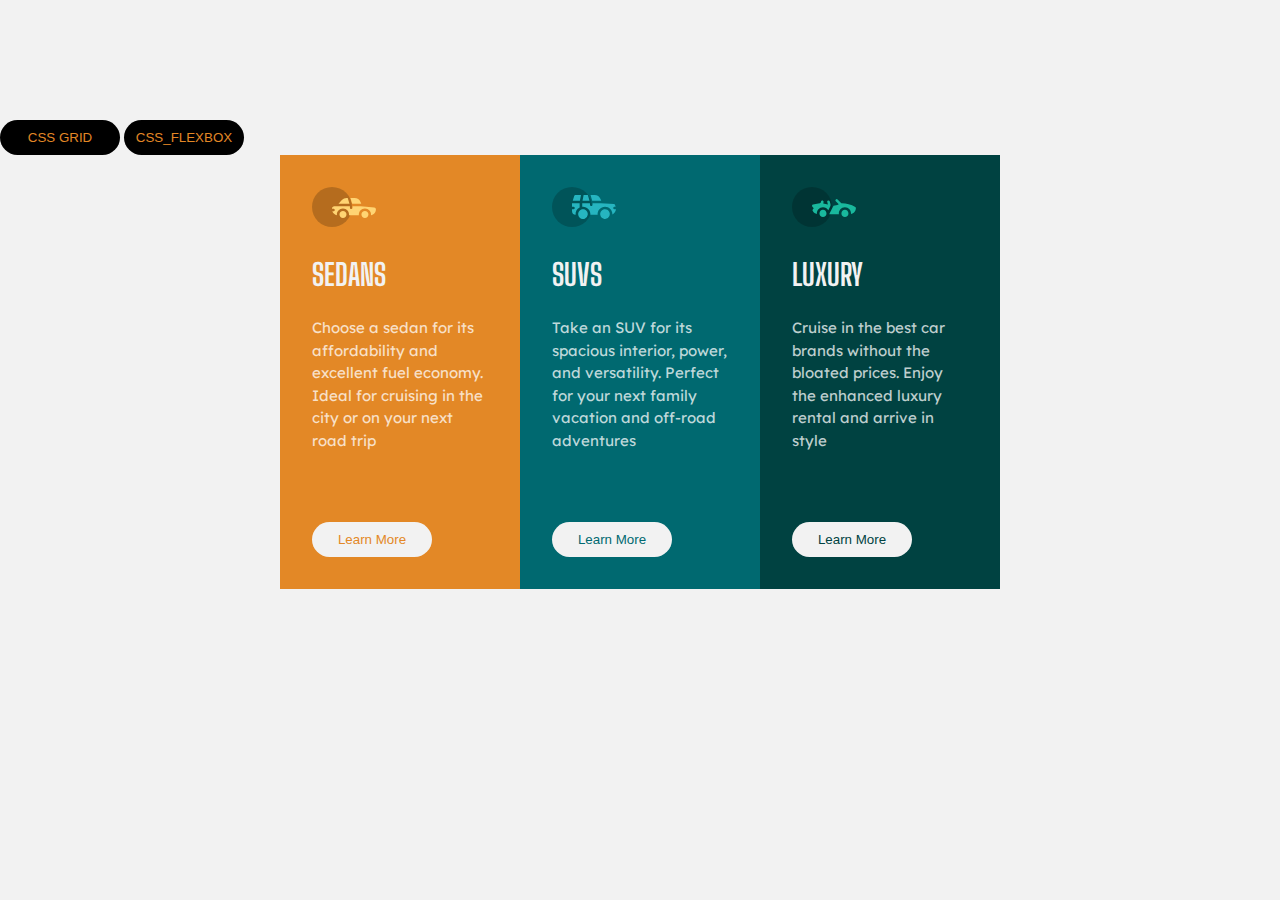
<file: index.html>
<!DOCTYPE html>
<html lang="en">

<head>
    <meta charset="UTF-8" />
    <meta http-equiv="X-UA-Compatible" content="IE=edge" />
    <meta name="viewport" content="width=device-width, initial-scale=1.0" />
    <title>FLEXBOX</title>
</head>
<link rel="preconnect" href="https://fonts.googleapis.com" />
<link rel="preconnect" href="https://fonts.gstatic.com" crossorigin />
<link href="https://fonts.googleapis.com/css2?family=Big+Shoulders+Display:wght@700&family=Lexend+Deca&display=swap" rel="stylesheet" />
<link rel="stylesheet" href="style.css" />
<link rel="shortcut icon" href="favicon-32x32.png" type="image/x-icon" />

<body>
    <div class="headrests"><button><a href="grid.html">CSS GRID</a></button>
        <button><a href="index.html">CSS_FLEXBOX</a></button>
    </div>
    <main>
        <div class="sedan">
            <img src="icon-sedans.svg" alt="my sedan" />
            <h3>SEDANS</h3>
            <p>
                Choose a sedan for its affordability and excellent fuel economy. Ideal for cruising in the city or on your next road trip
            </p>
            <button>Learn More</button>
        </div>
        <div class="suv">
            <img src="icon-suvs.svg" alt="my suv icon-sedans" />
            <h3>SUVS</h3>
            <p>
                Take an SUV for its spacious interior, power, and versatility. Perfect for your next family vacation and off-road adventures
            </p>
            <button>Learn More</button>
        </div>
        <div class="luxury">
            <img src="icon-luxury.svg" alt="my luxury car" />
            <h3>LUXURY</h3>
            <p>
                Cruise in the best car brands without the bloated prices. Enjoy the enhanced luxury rental and arrive in style
            </p>
            <button>Learn More</button>
        </div>
    </main>
</body>

</html>
</file>
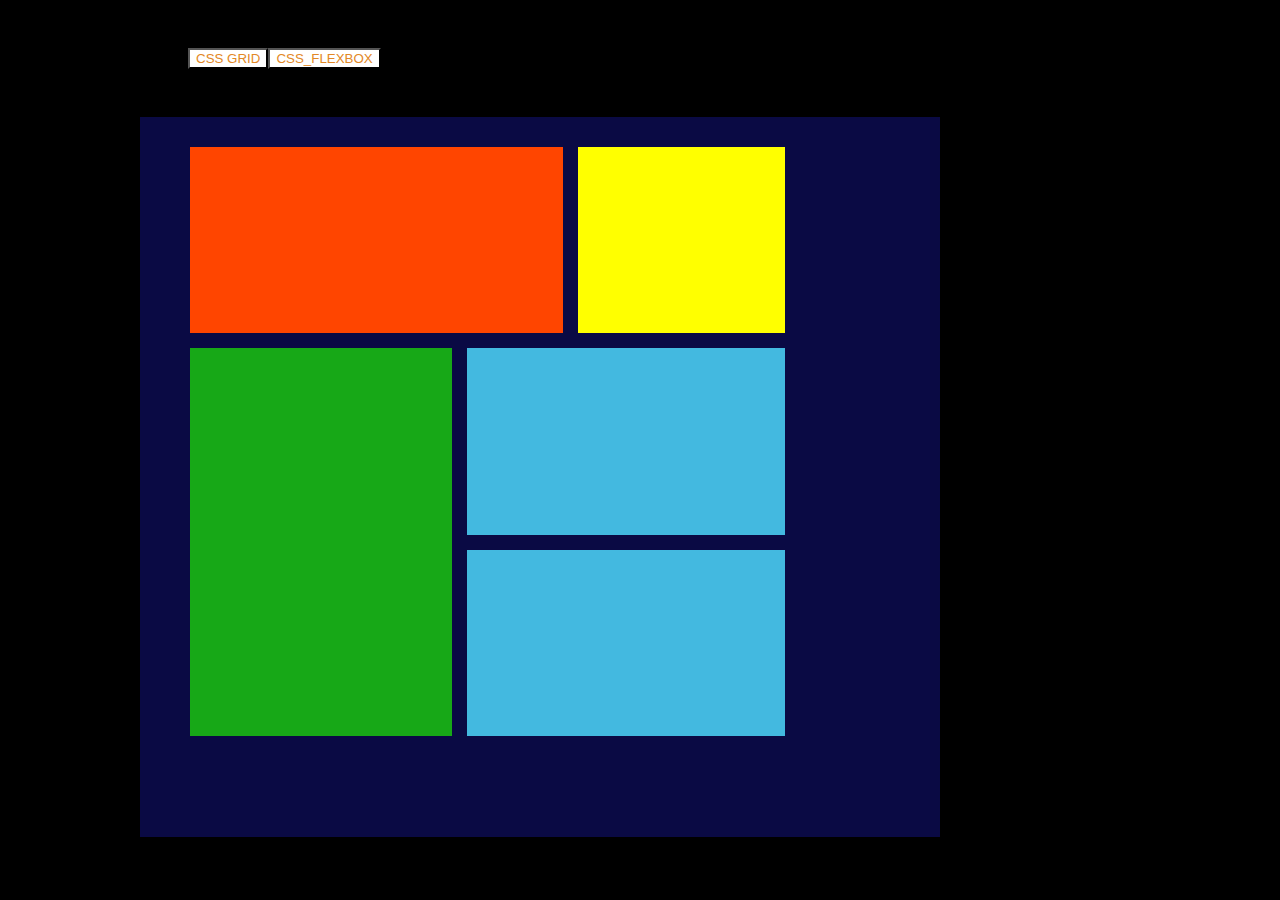
<file: grid.html>
<!DOCTYPE html>
<html lang="en">

<head>
    <meta charset="UTF-8">
    <meta http-equiv="X-UA-Compatible" content="IE=edge">
    <meta name="viewport" content="width=device-width, initial-scale=1.0">
    <title>CSS GRID</title>
    <link rel="shortcut icon" href="favicon-32x32.png" type="image/x-icon">
</head>
<link rel="stylesheet" href="grid.css">

<body>
    <div class="headrests"><button><a href="grid.html">CSS GRID</a></button>
        <button><a href="index.html">CSS_FLEXBOX</a></button>
    </div>
    <main>
        <div class="box1">

        </div>
        <div class="box2">

        </div>
        <div class="box3">

        </div>
        <div class="box4">

        </div>
        <div class="box5">

        </div>
    </main>
</body>

</html>
</file>
<file: style.css>
* {
    box-sizing: border-box;
    margin: auto;
}

body h3 {
    font-family: 'Big Shoulders Display', cursive;
    font-size: 30px;
}

body p {
    font-family: 'Lexend Deca', sans-serif;
}

body {
    background-color: hsl(0, 0%, 95%);
    max-width: 1440px;
    margin: auto;
    padding-top: 50px;
    justify-content: center;
    align-items: center;
}

.headrests {
    box-sizing: border-box;
}

.headrests button {
    background-color: black;
}

.headrests a {
    text-decoration: none;
    color: hsl(31, 77%, 52%);
}

main {
    display: flex;
    margin: auto;
    max-width: 720px;
}

.sedan {
    width: 100%;
}

.suv {
    width: 100%;
}

.luxury {
    width: 100%;
}

img {
    margin-bottom: 25px;
}

h3 {
    font-family: "big shoulder display" cursive;
    font-weight: 700;
    color: hsl(0, 0%, 95%);
    margin-bottom: 25px;
}

p {
    font-family: "lexend Deca" sans-serif;
    font-weight: 400;
    font-size: 15px;
    color: hsla(0, 0%, 100%, 0.75);
    line-height: 1.5;
    text-align: left;
}

button {
    padding: 3em, 5em;
    background-color: hsl(0, 0%, 95%);
    height: 35px;
    width: 120px;
    margin-top: 70px;
    border-style: hidden;
    border-radius: 20px;
    -webkit-border-radius: 20px;
    -moz-border-radius: 20px;
    -ms-border-radius: 20px;
    -o-border-radius: 20px;
    transform: none;
    -webkit-transform: none;
    -moz-transform: none;
    -ms-transform: none;
    -o-transform: none;
}

.sedan button:hover {
    background-color: hsl(31, 77%, 52%);
    color: hsl(0, 0%, 95%);
    border-style: ridge;
    border-color: hsl(0, 0%, 95%);
    cursor: pointer;
}

.suv button:hover {
    background-color: hsl(184, 100%, 22%);
    color: hsl(0, 0%, 95%);
    border-style: ridge;
    border-color: hsl(0, 0%, 95%);
    cursor: pointer;
}

.luxury button:hover {
    background-color: hsl(179, 100%, 13%);
    color: hsl(0, 0%, 95%);
    border-style: ridge;
    border-color: hsl(0, 0%, 95%);
    cursor: pointer;
}

.suv button {
    color: hsl(184, 100%, 22%);
}

.luxury button {
    color: hsl(179, 100%, 13%);
}

.sedan button {
    color: hsl(31, 77%, 52%);
}

.sedan {
    background-color: hsl(31, 77%, 52%);
    padding: 2em;
}

.suv {
    background-color: hsl(184, 100%, 22%);
    padding: 2em;
}

.luxury {
    background-color: hsl(179, 100%, 13%);
    padding: 2em;
}

@media screen and (max-width:745px) {
    main {
        box-sizing: border-box;
        padding: 50px;
        display: flex;
        flex-direction: column;
        margin: auto;
        width: 100%
    }
}
</file>
<file: grid.css>
* {
    box-sizing: border-box;
}

body {
    max-width: 1000px;
    background-color: black;
    margin: auto;
    align-items: center;
    justify-content: center;
}

.headrests {
    display: flex;
    padding: 2em;
    margin: 1em;
    box-sizing: border-box;
}

.headrests button {
    background-color: white;
}

.headrests a {
    text-decoration: none;
    color: hsl(31, 77%, 52%);
}

main {
    max-width: 800px;
    margin-top: 10px;
    padding-left: 50px;
    padding-right: 100px;
    height: 80vh;
    padding-top: 30px;
    background-color: rgb(10, 10, 68);
    display: grid;
    grid-template-columns: repeat(12, 1fr);
    grid-template-rows: repeat(7, 1fr);
    grid-gap: 15px;
}

.box1 {
    grid-column: 1/8;
    grid-row: 1/3;
    background-color: orangered;
}

.box2 {
    grid-column: 8/12;
    grid-row: 1/3;
    background-color: yellow;
}

.box3 {
    grid-column: 1/6;
    grid-row: 3/7;
    background-color: rgb(23, 168, 23);
}

.box4 {
    grid-column: 6/12;
    grid-row: 3/5;
    background-color: rgb(67, 185, 224);
}

.box5 {
    grid-column: 6/12;
    grid-row: 5/7;
    background-color: rgb(67, 185, 224);
}

@media screen and (max-width:700px) {
    main {
        max-width: 100%;
        margin-top: 10px;
        padding-left: 20px;
        padding-right: 50px;
        height: 80vh;
        padding-top: 10px;
        background-color: rgb(10, 10, 68);
        display: grid;
        grid-template-columns: repeat(12, 1fr);
        grid-template-rows: repeat(7, 1fr);
        grid-gap: 15px;
    }
    .box1 {
        grid-column: 1/12;
        grid-row: 1/2;
        background-color: orangered;
    }
    .box2 {
        grid-column: 8/12;
        grid-row: 2/5;
        background-color: yellow;
    }
    .box3 {
        grid-column: 1/8;
        grid-row: 2/5;
        background-color: rgb(23, 168, 23);
    }
    .box4 {
        grid-column: 1/7;
        grid-row: 5/7;
        background-color: rgb(67, 185, 224);
    }
    .box5 {
        grid-column: 7/12;
        grid-row: 5/7;
        background-color: rgb(67, 185, 224);
    }
}
</file>
